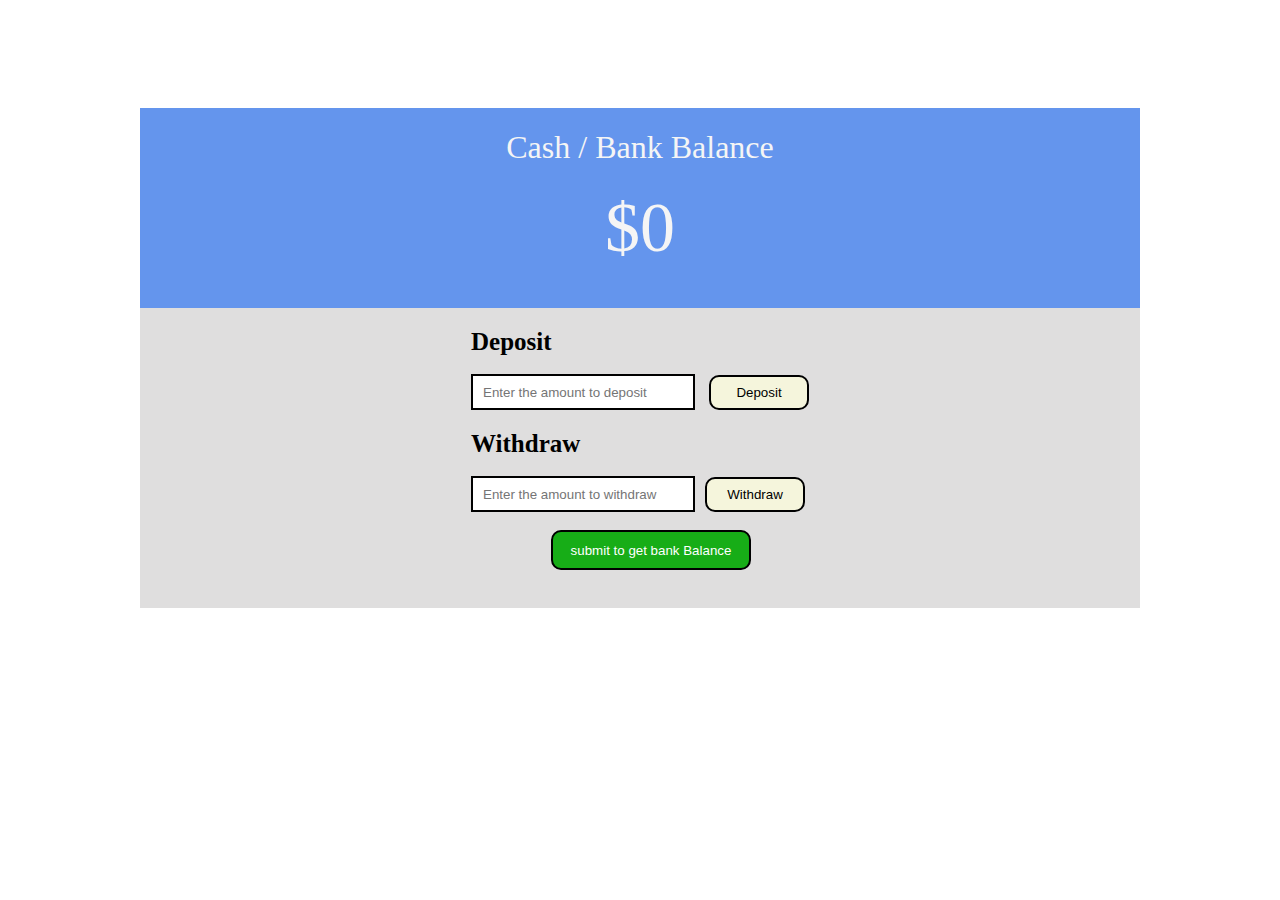
<file: files/bank-balance.html>
<!DOCTYPE html>
<html lang="en">
<head>
    <meta charset="UTF-8">
    <meta name="viewport" content="width=device-width, initial-scale=1.0">
    <title>project</title>
    <style>
        #withdrawbtn,#depositbtn{
            border: 2px solid black;
            border-radius: 10px;
            width: 100px;
            height: 35px;
            background-color: beige;
        }
        #deposit,#withdraw{
            /* border-radius: 10px; */
            border: 2px solid black;
            width: 200px;
            height: 30px;
            background-color: white;
            margin-right: 10px;
            padding: 1px 10px;
        }
        #submitbtn{
             border-radius: 10px;
            border: 2px solid black;
            width: 200px;
            height: 40px;
            background-color: white;
            margin-right: 10px;
            padding: 1px 10px;
            background-color: rgb(23, 173, 23);
            color: white;
            margin-left: 80px;
        }
    </style>
</head>
<body style="display: flex;justify-content: center;">
    <div style="display: flex;width: 1000px;align-items: center;flex-direction: column;background-color: rgb(223, 222, 222);height: 500px;margin-top: 100px;">
        <div style="background-color:  cornflowerblue;height: 200px;width: 100%; color: whitesmoke;display: flex; flex-direction: column;align-items: center;"><h1 style="font-weight: lighter;">Cash / Bank Balance</h1>
          <label style="font-size: 70px;" id='bal'>$0</label><br>
           <!-- <label id="date"style="color:white">ddd</label> -->
        </div>
        <div>
        <!-- <h1>Children's Bank</h1> -->
    <form>
        <div style="padding-top: 20px;">
        <label style="font-weight: bold; font-size: 25px;">Deposit</label><br><br>
        <input type="text" id="deposit" placeholder="Enter the amount to deposit">
        <input type="button" value="Deposit" id="depositbtn" onclick="depositfunc()" ></div>
        <div style="padding-top: 20px;">
        <label style="font-weight: bold; font-size: 25px;">Withdraw</label><br><br>
        <input type="text" id="withdraw" placeholder="Enter the amount to withdraw"><input type="button" value="Withdraw" id="withdrawbtn" onclick="withdrawfunc()"></div><br>
        <input type="submit" value="submit to get bank Balance" id="submitbtn" onclick="balanceamt()">

    </form></div></div>
    <script>
       
        
        let balance=0;

       
        function depositfunc(){
            let dep=Number(document.getElementById('deposit').value);
            if(dep>0){
                balance+=dep;
                alert(`your deposit of $ ${dep} is successfull`)
                document.getElementById('deposit').value=""
            }
            else{
                alert("Enter a correct  amount")
                document.getElementById('deposit').value=""
            }
        }
        function withdrawfunc(){
            let withd=Number(document.getElementById('withdraw').value);
             if (withd<0){
                alert("Enter a valid amount")
            }
            else if(withd<=balance){
                balance-=withd;
                alert(`your withdrawal of $ ${withd} is successfull`)
                document.getElementById('withdraw').value=""
            }
            
            else{
                alert("Insufficient balance")
                document.getElementById('withdraw').value=""
            }
        }
        
        function balanceamt(){
        event.preventDefault();
                document.getElementById('bal').innerHTML = `$${balance}` 
                
           

            

        }
    </script>
</body>
</html>
</file>
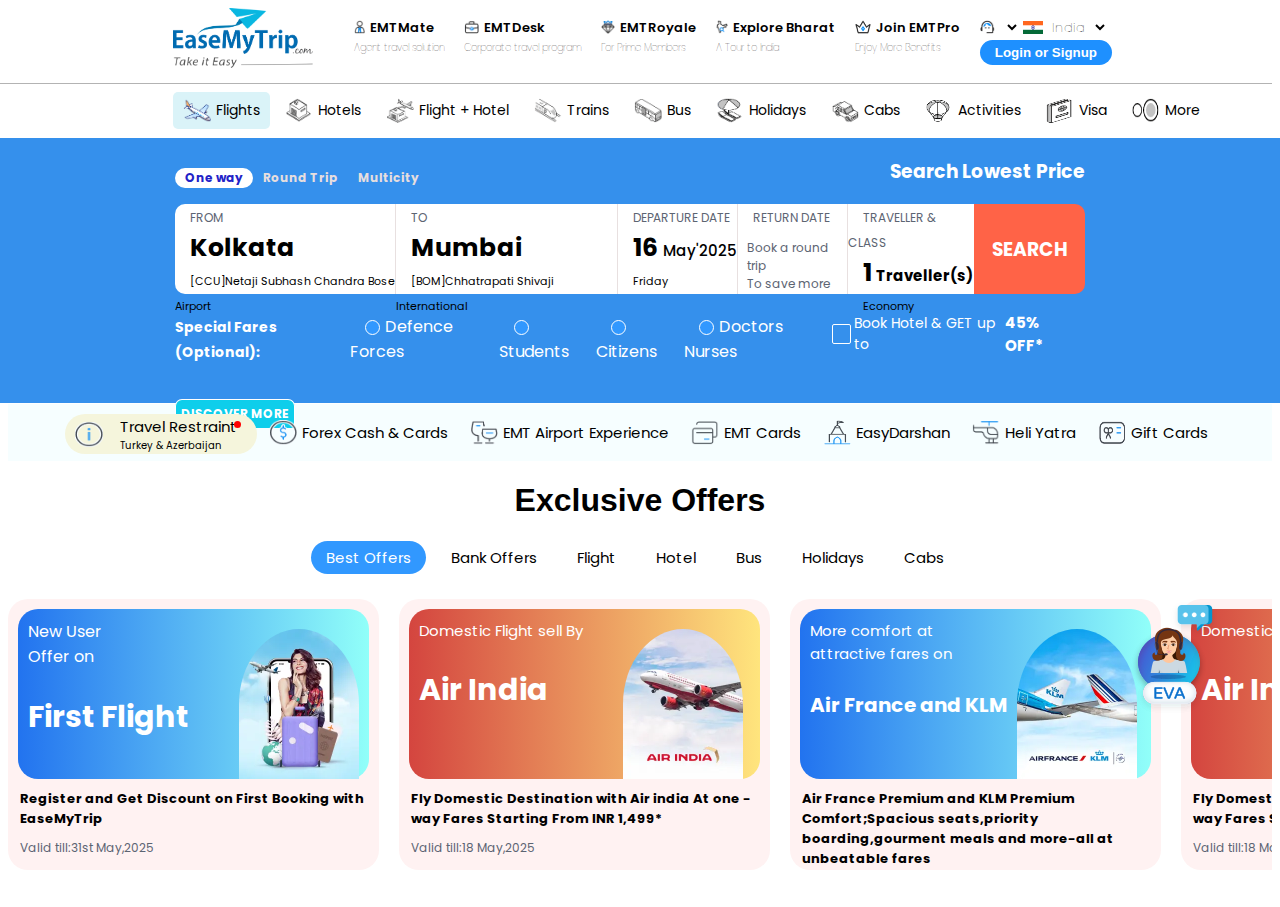
<file: files/easemytrip/eassymytrip.html>
<!DOCTYPE html>
<html lang="en">

<head>
  <meta charset="UTF-8">
  <meta name="viewport" content="width=device-width, initial-scale=1.0">
  <title>EasyMyTrip.com - Book Flights,Hotels,Holidays,Bus &Train Tickets</title>
  <link rel="icon" type="image/x-icon" href="images/favicon.png" />
  <link rel="stylesheet" href="easymytrip.css" />
  <link href="https://fonts.googleapis.com/css2?family=Poppins&display=swap" rel="stylesheet"      />
  <style>

  </style>
</head>

<body style="font-family: Poppins, sans-serif;">
  <div class="one">
    <div style="cursor: pointer;"><img src="images/mainlogo.png" alt="logo" style="height: 60px;" /></div>
    <div class="two">
      <div>
        <a href="#" id="person"><img src="images/person1.png" alt="personicon" /></a><label
          for="person"><span>EMTMate</span><br> <span
            style="font-size: 10px;font-weight: lighter;color: rgb(54, 48, 48);">Agent travel solution </span></label>
      </div>
      <div>
        <a href="#" id="desk"></a><img src="images/bussinessbag1.png" alt="Deskicon" /></a><label
          for="desk"><span>EMTDesk</span><br><span
            style="font-size: 10px;font-weight: lighter;color: rgb(54, 48, 48);">Corporate travel program</span></label>
      </div>
      <div>
        <a href="#" id="royal"></a><img src="images/diamond1.png" alt="Diamondicon" /></a><label
          for="royal"><span>EMTRoyale</span><br><span
            style="font-size: 10px;font-weight: lighter;color: rgb(54, 48, 48);">For Prime Members</span></label>
      </div>
      <div>
        <a href="#" id="explorebharat"></a><img src="images/indianmap1.png" alt="Indianmap" /></a><label
          for="explorebharat"><span>Explore Bharat</span><br><span
            style="font-size: 10px;font-weight: lighter;color: rgb(54, 48, 48);">A Tour to India</span></label>
      </div>
      <div>
        <a href="#" id="joinpro"></a><img src="images/crown1.png" alt="crownicon" /></a><label for="joinpro"><span>Join
            EMTPro</span><br><span style="font-size: 10px;font-weight: lighter;color: rgb(54, 48, 48);">Enjoy More
            Benefits</span></label>
      </div>
      <div>

        <img src="images/support1.png" alt="supportagent" /><select>
          <div class="supportdropdowncontent">
            <p style="border-bottom:1px solid #5c6472;padding-bottom: 5px;">Call support</p>

            <p>Mail Support</p>
          </div>
        </select>
        <img src="images/indianflag.png" alt="indianflag" style="height: 13px;" /><span
          style="font-weight: lighter;font-size: 13px;"> India</span> <select></select><br>
        <button class="loginorsignup"
          style="background-color: dodgerblue;color: white;border: none;border-radius: 100px;padding:5px 15px;text-align: center;font-weight: bold;margin-top: 2px;">Login
          or Signup
          <div class="loginorsignupcontent">
            <p style="border-bottom:0.5px  solid#5c6472;padding-bottom: 5px;">Customer Login</p>
            <p style="border-bottom:1px solid #5c6472;padding-bottom: 5px;">coorperate Travel</p>
            <p style="border-bottom:1px solid #5c6472;padding-bottom: 5px;">Agent Login</p>

            <p>My Booking</p>
          </div>
        </button>
      </div>
    </div>
  </div>
  <hr style="margin-left: -8px;border: none;border-top: 0.25px solid rgb(179, 179, 179);">
  <div class="seconddiv">
    <a href="#" target="_blank">
      <div style="background-color: rgb(218, 243, 248);
    border-radius: 5px;"><img src="images/flight2.png" alt="flight" id="flight" /><label>Flights</label> </div>
    </a>
    <a href=""></a>
    <div id="hotel"><img src="images/hotel1.png" alt="hotel" /><label>Hotels</label> </div></a>
    <a href=""></a>
    <div id="flighthotel"><img src="images/flight+hotel.png" alt="flighthotel" /><label>Flight + Hotel</label> </div>
    </a>
    <a href=""></a>
    <div id="train"><img src="images/train1.png" alt="train" /><label>Trains</label> </div></a>
    <a href=""></a>
    <div id="bus"><img src="images/bus1.png" alt="bus" /><label>Bus</label> </div></a>
    <a href=""></a>
    <div id="holidays"><img src="images/holidays1.png" alt="holidays" /><label>Holidays</label> </div></a>
    <a href=""></a>
    <div id="cab"><img src="images/cab1.png" alt="cab" /><label>Cabs</label> </div></a>
    <a href="">
      <div id="activities"><img src="images/activities1.png" alt="activities" /><label>Activities</label> </div>
    </a>
    <a href="">
      <div id="visa"><img src="images/visa1.png" alt="visa" /><label>Visa</label> </div>
    </a>
    <a href="">
      <div id="more" class="moredrop"><img src="images/more1.png" alt="more" /><label>More</label>
           <div class="moredropcontent">
            <p style="border-bottom:0.5px  solid;padding-bottom: 5px;">EasyMyTrip Cards</p>
            <p style="border-bottom:1px solid ;padding-bottom: 5px;">Easy Eloped</p>
            <p style="border-bottom:1px solid ;padding-bottom: 5px;">Easy Darshan</p>
            <p style="border-bottom:1px solid ;padding-bottom: 5px;">Airport Service</p>
            <p style="border-bottom:1px solid ;padding-bottom: 5px;">Gift Card</p>

            <p>Offers</p>
           </div>
      </div>
    </a>
  </div>
  <br>

  <div class="third" style="height: 264.5px;background-color: rgb(53, 144, 236);margin: -8px;">
    <div class="thirdone">
      <div class="thirdoneone">
        <div style="background-color: white;color: rgb(34, 34, 199);border-radius: 20px;">One way</div>
        <div>Round Trip</div>
        <div>Multicity</div>
      </div>
      <div>
        <h3 style="color: white;padding-right: 195px;">Search Lowest Price</h>
      </div>
    </div>

    <div class="thirdtwo">
      <div class="margin" style="grid-column: 1 3;border-top-left-radius: 10px;border-bottom-left-radius: 10px;border-right: 1px solid rgb(232, 224, 224);"><label
          class="fade">FROM</label><br><label style="font-size: 25px;font-weight: bolder;">Kolkata</label><br><label
          style="font-size: 11px;">[CCU]Netaji Subhash Chandra Bose Airport</label></div>
      <div class="margin" style="grid-column: 3 5;border-right: 1px solid rgb(232, 224, 224);" ><label class="fade">TO</label><br><label
          style="font-size: 25px;font-weight: bolder;">Mumbai</label><br><label
          style="font-size: 11px;">[BOM]Chhatrapati Shivaji International</label></div>
      <div class="margin" style="grid-column: 5 6;border-right: 1px solid rgb(232, 224, 224);"><label class="fade">DEPARTURE DATE</label><br><label
          style="font-size: 25px;font-weight: bolder;">16</label><label
          style="font-weight: 500;font-size: 15px;margin-left: 4px">May'2025</label><br><label
          style="font-size: 11px;">Friday</label></div>
      <div class="margin" style="grid-column: 6 7;border-right: 1px solid rgb(232, 224, 224);"><label class="fade">RETURN DATE</label>
        <div
          style="display: flex;flex-direction: column;background: none;border: none;font-size: 12px;color: #5c6472;margin-top: 10px;margin-left: -6px;">
          <label for="">Book a round trip</label><label>To save more</label></div>
      </div>
      <div class="margin" style="grid-column: 7 8;"><label class="fade">TRAVELLER & CLASS</label><br><label
          style="font-size: 25px;font-weight: bolder;">1</label><label
          style="font-weight: bold;font-size: 15px;margin-left: 4px;">Traveller(s)</label><br><label
          style="font-size: 11px;">Economy</label></div>
      <div
        class="tomato" style="grid-column: 8 9; border-top-right-radius: 10px;border-bottom-right-radius: 10px;background-color: tomato;color: white;text-align: center;align-content: center;border-left: none;">
        <h3>SEARCH</h3>
      </div>
    </div>

    <div class="dvv"
      style="color: white; padding-left: 175px;padding-right: 200px;padding-top: 10px;display: flex;justify-content: space-between;">
      <div style="margin-top: 10px;display: flex;"class="dvv2;">
        
        <div><span style="font-size: 14px;"><b>Special Fares (Optional):</b></div><div class="dvv3" title="Valid for retired or serving armed/parliamentary forces along with their relatives only. To avail this benefit, passengers must show a valid ID or dependent card before flight departure.">
              <input class="radio" type="radio"
            value="defence force" name="SpecialFares" id="defence" style="margin-left: 15px;margin-right: 5px;"><label
            for="defence" >Defence Forces</label></div>
           <div class="dvv4" title="Special fares and extra baggage allowance are available exclusively for students aged 12 and above. To avail the benefit, students must carry valid ID cards and student visas (if needed) before the flight departure. 
						"><input class="radio" type="radio" value="students" name="SpecialFares" id="students"
            style="margin-left: 15px;margin-right: 5px;"><label for="students">Students</label></div>
          <div title="Senior citizens of 60+ years are eligible for this benefit. To avail the offer, it is mandatory to have valid date of birth proof. Without proof, the passenger will be charged with fares. 
						" class="dvv5"><input class="radio" type="radio" value="seniorcitizens" name="SpecialFares" id="citizens"
            style="margin-left: 15px;margin-right: 5px;"><label for="citizens">Citizens</label></div>
          <div title="This benefit is applicable for Medical professionals only. To avail it's crucial to carry valid ID at the airport before flight departure.
						" class="dvv6"><input class="radio" type="radio" value="Doctorsnurses" name="SpecialFares" id="nurses"
            style="margin-left: 15px;margin-right: 5px;"><label for="nurses">Doctors Nurses</label></span></div>
      </div>
      <div style="display: flex;align-items: center;">
        <input class="checkbox" type="checkbox" style="width: 20px;" id="checking"><label style="font-size: 14px;"
          for="checking">Book Hotel & GET up to </label><label for="checking"
          style="font-size: 15px;font-weight: bolder;margin-right: 5px;padding-left: 5px;"> 45% OFF*</label>
      </div>
    </div>
    <div
      style="background-color: rgb(14, 206, 235);display: inline-block;margin-left: 175px;padding: 5px;color: white;border:1px solid white;border-bottom: none;border-top-left-radius: 7px;border-top-right-radius: 7px;margin-top:35px;font-size: 12px;">
      <b>DISCOVER MORE</b></div>

  </div><br>

  <div class="fourth">
    <a href="#" target="_blank">
      <div style="height: 30px;background-color: beige;margin-top: 3px;border-radius: 30px;"><img
          src="images/exclamationicon.png" alt="exclamation" /><label>
          <div class="hovernone"
            style="display: flex;flex-direction: column;justify-content: flex-start;align-items: start;">Travel
            Restraint<label style="font-size: 10px;">Turkey & Azerbaijan</label>
          </div>
        </label>
        <div 
          style="height: 7px;width: 7px;border-radius: 50%;background-color: red;padding: 0px; animation: animtionred 1s infinite;
;position: absolute;margin-left: 159px;margin-top: -20px;">
        </div>
      </div>
    </a>
    <a href="#">
      <div class="hoveringg"><img src="images/cashicon.png" alt="cash" /><label>Forex Cash & Cards</label> </div>
    </a>
    <a href="">
      <div class="hoveringg"><img src="images/glassess.png" alt="glasses icon" /><label>EMT Airport Experience</label>
      </div>
    </a>
    <a href="">
      <div class="hoveringg"><img src="images/card.png" alt="card" /><label>EMT Cards</label> </div>
    </a>
    <a href="">
      <div class="hoveringg"><img src="images/monumenticon.png" alt="monumenticon" /><label>EasyDarshan</label> </div>
    </a>
    <a href="">
      <div class="hoveringg"><img src="images/helicopter.png" alt="helicopter" /><label>Heli Yatra</label> </div>
    </a>
    <a href="">
      <div class="hoveringg"><img src="images/giftcardicon.png" alt="giftcards" /><label>Gift Cards</label> </div>
    </a>

  </div>
  <div class="fifth" style="text-align: center;">
    <h1 style="font-family:  'Montserrat', sans-serif">Exclusive Offers</h1>
    <div class="fifthone">
      <div style="background-color: rgb(49, 152, 255);color: white;border-radius: 20px;">Best Offers</div>
      <div>Bank Offers</div>
      <div>Flight</div>
      <div>Hotel</div>
      <div>Bus</div>
      <div>Holidays</div>
      <div>Cabs</div>
    </div>
  </div><br>

  <div class="sixth">
    <div style="display: flex;gap:20px">
      <div
        style=" height: 271px;width: 372px;background-color: rgb(255, 242, 242); border-radius: 20px;display: flex;flex-direction: column;">

        <div style=" display: flex;flex-direction: row;width: 351px;margin: 10px;height: 170px;border-radius: 20px;
                  background-image: linear-gradient(to right, #2273ef, #91fff9); color: white; ">
          <div style="display: flex;flex-direction: column;"><label style="margin-top: 10px;margin-left: 10px;">New
              User<br>Offer on</label><br>
            <label style="font-size: 30px;font-weight: bold;margin-left: 10px;">First Flight</label>
          </div>
          <img src="images/newuser.png" alt="new user"
            style="margin-left: 50px;margin-top: 20px;height: 150px;width: 120px;border-top-left-radius: 50%;border-top-right-radius: 50%;" />
        </div>
        <label for="" style="margin-left: 12px;font-size: 13px;font-weight: bold;">Register and Get Discount on First
          Booking with EaseMyTrip</label>
        <label for="" style="font-size: 12px;color: #5c6472;margin-left: 12px;margin-top: 10px;">Valid till:31st
          May,2025</label>
      </div>

      <div
        style=" height: 271px;width: 372px;background-color: rgb(255, 242, 242); border-radius: 20px;display: flex;flex-direction: column;">

        <div style=" display: flex;flex-direction: row;width: 351px;margin: 10px;height: 170px;border-radius: 20px;
                   background-image: linear-gradient(to right, #d4453f, #ffe57d);
                  color: white; ">
          <div style="display: flex;flex-direction: column;"><label
              style="margin-top: 10px;margin-left: 10px;font-size: 15px;">Domestic Flight sell By<br></label><br>
            <label style="font-size: 30px;font-weight: bold;margin-left: 10px;">Air India</label>
          </div>
          <img src="images/airindia.png" alt="new user"
            style="margin-left: 40px;margin-top: 20px;height: 150px;width: 120px;border-top-left-radius: 50%;border-top-right-radius: 50%;" />
        </div>
        <label for="" style="margin-left: 12px;font-size: 13px;font-weight: bold;">Fly Domestic Destination with Air
          india At one -way Fares
          Starting From INR 1,499*</label>
        <label for="" style="font-size: 12px;color: #5c6472;margin-left: 12px;margin-top: 10px;">Valid till:18
          May,2025</label>
      </div>

      <div
        style=" height: 271px;width: 372px;background-color: rgb(255, 242, 242); border-radius: 20px;display: flex;flex-direction: column;">

        <div style=" display: flex;flex-direction: row;width: 351px;margin: 10px;height: 170px;border-radius: 20px;
                   background-image: linear-gradient(to right, #2273ef, #91fff9);
                  color: white; ">
          <div style="display: flex;flex-direction: column;"><label
              style="margin-top: 10px;margin-left: 10px;font-size: 15px;">More comfort at<br>attractive fares
              on</label><br>
            <label style="font-size: 20px;font-weight: bold;margin-left: 10px;">Air France and KLM</label>
          </div>
          <img src="images/airfrance.png" alt="new user"
            style="margin-left: 10px;margin-top: 20px;height: 150px;width: 120px;border-top-left-radius: 50%;border-top-right-radius: 50%;" />
        </div>
        <label for="" style="margin-left: 12px;font-size: 13px;font-weight: bold;">Air France Premium and KLM Premium
          Comfort;Spacious seats,priority boarding,gourment meals and more-all at unbeatable fares
        </label>
      </div>
      <div
        style=" height: 271px;width: 372px;background-color: rgb(255, 242, 242); border-radius: 20px;display: flex;flex-direction: column;">

        <div style=" display: flex;flex-direction: row;width: 351px;margin: 10px;height: 170px;border-radius: 20px;
                   background-image: linear-gradient(to right, #d4453f, #ffe57d);
                  color: white; ">
          <div style="display: flex;flex-direction: column;"><label
              style="margin-top: 10px;margin-left: 10px;font-size: 15px;">Domestic Flight sell By<br></label><br>
            <label style="font-size: 30px;font-weight: bold;margin-left: 10px;">Air India</label>
          </div>
          <img src="images/airindia.png" alt="new user"
            style="margin-left: 40px;margin-top: 20px;height: 150px;width: 120px;border-top-left-radius: 50%;border-top-right-radius: 50%;" />
        </div>
        <label for="" style="margin-left: 12px;font-size: 13px;font-weight: bold;">Fly Domestic Destination with Air
          india At one -way Fares
          Starting From INR 1,499*</label>
        <label for="" style="font-size: 12px;color: #5c6472;margin-left: 12px;margin-top: 10px;">Valid till:18
          May,2025</label>
      </div>
      <div
        style=" height: 271px;width: 372px;background-color: rgb(255, 242, 242); border-radius: 20px;display: flex;flex-direction: column;">

        <div style=" display: flex;flex-direction: row;width: 351px;margin: 10px;height: 170px;border-radius: 20px;
                  background-image: linear-gradient(to right, #2273ef, #91fff9); color: white; ">
          <div style="display: flex;flex-direction: column;"><label style="margin-top: 10px;margin-left: 10px;">New
              User<br>Offer on</label><br>
            <label style="font-size: 30px;font-weight: bold;margin-left: 10px;">First Flight</label>
          </div>
          <img src="images/newuser.png" alt="new user"
            style="margin-left: 50px;margin-top: 20px;height: 150px;width: 120px;border-top-left-radius: 50%;border-top-right-radius: 50%;" />
        </div>
        <label for="" style="margin-left: 12px;font-size: 13px;font-weight: bold;">Register and Get Discount on First
          Booking with EaseMyTrip</label>
        <label for="" style="font-size: 12px;color: #5c6472;margin-left: 12px;margin-top: 10px;">Valid till:31st
          May,2025</label>
      </div>
      
    <div><img src="images/ChatBotRo.png" style="position: fixed;right: 60px;animation: animgirl 0.5s infinite ;animation-direction: alternate;"/></div>

    </div>
  </div>
    
</body>

</html>
</file>
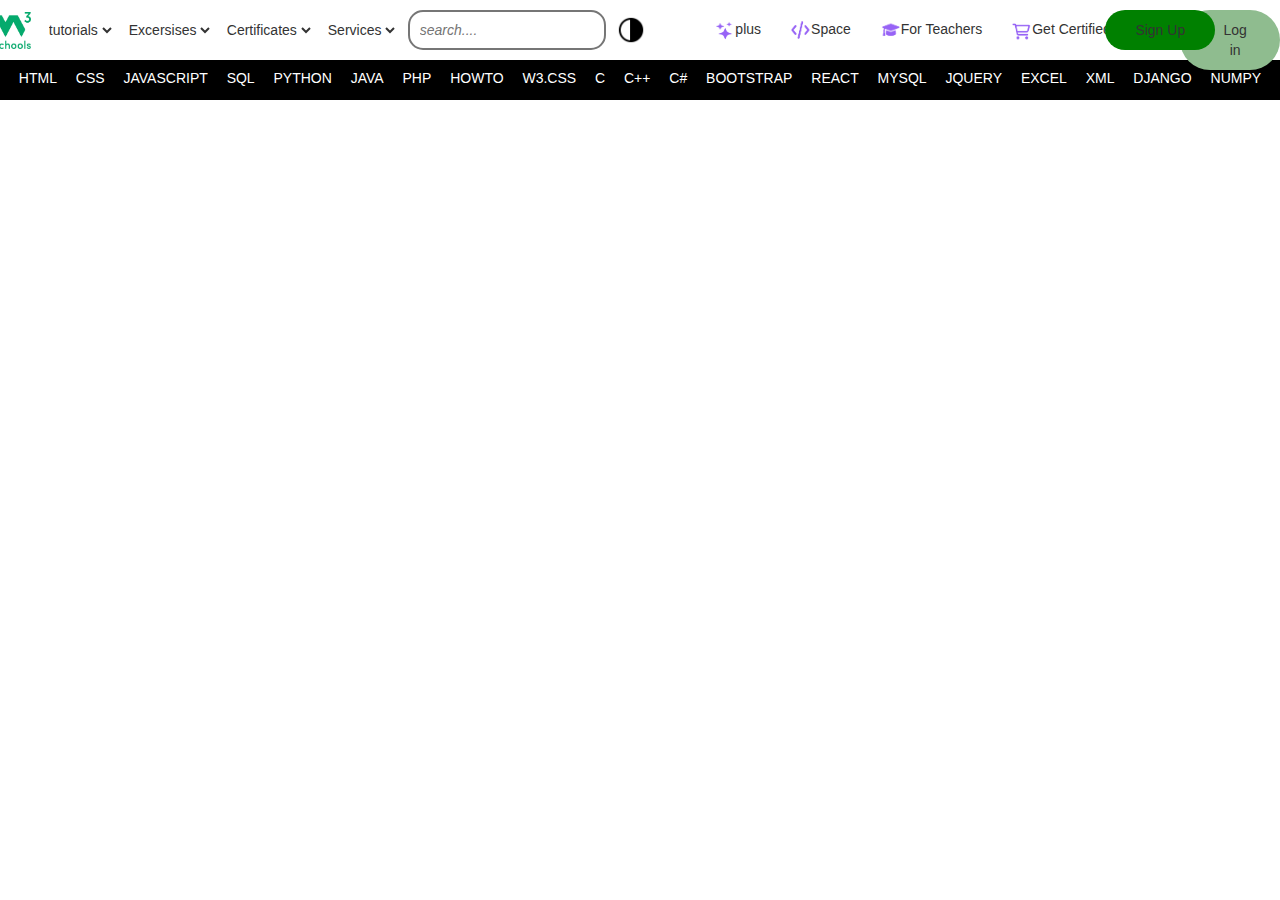
<file: files/w3schools/w3schools.html>
<!DOCTYPE html>
<html lang="en">
<head>
    <meta charset="UTF-8">
    <meta name="viewport" content="width=device-width, initial-scale=1.0">
    <title>display:flex</title>
    <link rel="stylesheet" href="https://maxcdn.bootstrapcdn.com/bootstrap/3.3.7/css/bootstrap.min.css">

    <style>
        body{
            width: 100%;
            overflow: hidden;
        }
        
        .upperdiv{
            background-color: white;
            height:60px;
            margin-left: -45px;
            margin-right: -45px;
            display: flex;
            justify-content: space-around;
            align-items: center;

            
            

        }
        .div1{
            display: flex;
            justify-content: space-between;
            align-items: center;
            gap:10px;
        }
        .div2{
            display: flex;
            justify-content: space-between;
            align-items: center;
            gap: 30px;
        }
        .div3{
            display: flex;
            
        }
        .lowerdiv{
            background-color: black;
            height: 40px;
            display: flex;
            justify-content: space-evenly;
            color: white;
            padding-top: 5px;
            align-items: center;
            
           
            
            
        }
        select{
            border: none;
            background-color: white;
            font-size: 14px;
            
        }

    .sideimage{
            width: 30px;
            height: 30px;
        }
        .signup{
            border-radius: 100px;
            border: none;
            padding: 10px 30px;
            position:relative;
            right:75px;
            z-index: 2;

        }
        .login{
            border-radius: 100px;
            border: none;
            padding: 10px 30px;
            padding-left: 40px;
            position: absolute;
            z-index: 1;
        }
        
    </style>
</head>
<body>
    <div class="upperdiv">
        <div class="div1">
        <img src="images/logow3c.png" alt="w3c logo" style="width: 45px;height: 45px;padding: 4px;"/>
        
        <select >
            <option value="tutorials">tutorials</option></select>
       
        <select>
            <option value="excersises">Excersises</option>
        </select>
        
        <select>
            <option value="Certificates">Certificates</option>
        </select>
        
        <select>
            <option value="Services">Services</option>
        </select>
            <form name="search">
                <input type="search" placeholder="search...." style="font-style: italic;height: 40px;border-radius: 15px;border-style: solid;padding-left: 10px;">
            </form>
            <img src="images/dark-mode.png" alt="darkmode image" style="width: 30px;height: 30px;align-content: center;"/>
            </div>




    <div class="div2">
        <div>
            <img src="images/plus.png" alt="plus image" style="height: 20px;width:20px;"/>plus
        </div>
         <div>
            <img src="images/1.png" alt="space image" style="height: 20px;width:20px;"/>Space
        </div>
         <div>
            <img src="images/2.png" alt="teachers image" style="height: 20px;width:20px;"/>For Teachers
        </div>
        <div>
            <img src="images/cart.png" alt="teachers image" style="height: 20px;width:20px;"/>Get Certified
        </div>
        
    </div>
<div class="div3">
    <button class="signup" style="background-color: green;">Sign Up</button>
    <button class="login" style="background-color: darkseagreen;">Log in</button>

</div>

    </div>


    <div class="lowerdiv">
        <p>HTML</p>
        <p>CSS</p>
        <p>JAVASCRIPT</p>
        <p>SQL</p>
        <p>PYTHON</p>
        <p>JAVA</p>
        <p>PHP</p>
        <p>HOWTO</p>
        <p>W3.CSS</p>
        <p>C</p>
        <p>C++</p>
        <p>C#</p>
        <p>BOOTSTRAP</p>
        <p>REACT</p>
        <p>MYSQL</p>
        <p>JQUERY</p>
        <p>EXCEL</p>
        <p>XML</p>
        <p>DJANGO</p>
        <p>NUMPY</p>
        
    </div>
</body>

</html>
</file>
<file: files/easemytrip/easymytrip.css>
.one{
    display: flex;
    justify-content: space-between;
    margin-left: 165px;
    margin-right: 150px;
   
    


}

.two>div{
    margin: 10px;
    margin-bottom: -10px;
}
.two{
    display: flex;
    justify-content: space-around;
    font-weight: lighter;
    font-size: 12px;
    
}
.two img,label,select,button{
    cursor: pointer;
}

.two span{
    font-weight: 600;
    font-size: small;
   
}
.two img{
    height: 14px;
    margin-bottom: -2px;
    margin-right: 5px;
}
select{
    border: none;
    background-color: white;
}
.supportdropdown{
    position: relative;
    display: inline-block;
}
.supportdropdowncontent{
    display: none;
    position:absolute;
    right: 30px;
    min-width: 200px;
    z-index: 3;
}
.supportdropdown:hover .supportdropdowncontent{
    display: block;
    color: black;
    background-color: aliceblue;

}
.loginorsignup{
    position: relative;
    display: inline-block;
}
.loginorsignupcontent{
    display: none;
    position: absolute;
    right: 20px;
    background-color: aliceblue;
    min-width: 180px;
    z-index: 1;
    color: black;
}
.loginorsignup:hover .loginorsignupcontent{
    display: block;

}
.moredrop{
    position: relative;
    display: inline-block;
}
.moredropcontent{
    display: none;
    position: absolute;
    top: 40px;
    right: 6px;
    min-width: 220px;
    z-index: 1;
    color: transparent;
    border-color: transparent;
}
.moredrop:hover .moredropcontent{
    display: block;
     background-color: aliceblue;
         color: black;


}
.seconddiv{
    display: flex;
    margin-left: 165px;
    align-items: center;
    margin-bottom: -8px;
    
}
.seconddiv div{
    display: flex;
    align-items: center;
    padding: 6px 10px;
    margin-right: 5px;
    cursor: pointer;
    font-size: 14px;
}
.seconddiv img{
    width: 28px;
    height: 25px;
    margin-right: 5px;
}
.seconddiv a{
    text-decoration: none;
    color: black;
    
}
.seconddiv div:hover{
    background-color: rgb(218, 243, 248);
    border-radius: 5px;
}
/* .seconddiv a:visited{
    background-color: rgb(236, 255, 255);
} */

#flight:hover img{
    content: url(images/flight2.png);
}
#hotel:hover img{
    content: url(images/hotel2.png);
}
#flighthotel:hover img{
    content: url(images/flight+hotel2.png);
}
#train:hover img{
    content: url(images/train2.png);
}
#bus:hover img{
    content: url(images/bus2.png);
}
#cab:hover img{
    content: url(images/cab2.png);

}
#activities:hover img{
    content: url(images/activities2.png);
}
#holidays:hover img{
    content: url(images/holidays2.png);
}
#visa:hover img{
    content: url(images/visa2.png);
}
#more:hover img{
    content: url(images/more2.png);
}
.thirdone{
    display: flex;
    justify-content: space-between;
    
}
.thirdoneone{
    padding-left: 175px;
    display: flex;
    padding-top: 30px;
    margin-right: 4px;
    
}
.thirdoneone div{
    display: flex;
    align-items: center;
    padding: 1px 10px;
    font-size: 12px;
    font-weight: bold;
    color: rgb(230, 222, 222);
    box-sizing: border-box; 
    height: 20px;   /* font-weight: bold; */
    cursor: pointer;
}
.thirdoneone div:hover{
    background-color: white;
    color:rgb(34, 34, 199);
    border-radius: 20px;
}

.thirdtwo{
    display: grid;
    grid-template-columns: 2fr 2fr 1fr 1fr 1fr 1fr;
    padding-left: 175px;
    padding-right: 195px;
    /* margin-top: 10px; */
    border-radius: 5px;

}
.thirdtwo div{
    height: 90px;
    background-color: white;
    cursor: pointer;

}
.thirdtwo div:hover{
    background-color: rgb(237, 247, 255);
}


.radio{
    appearance: none;
    width: 15px;
    height: 15px;
    background-color:rgb(49, 152, 255);
    border: 1px solid white;
    border-radius: 50%;
    position: relative;
    top: 3px;
}
.radio:checked{
   background: white url('images/bluetick.png') ;
   background-size: cover;
}
 
.checkbox{
    appearance: none;
    width: 20px;
    height: 20px;
    background-color: transparent;
    border: 1px solid white;
    border-radius: 2px;
    cursor: pointer;
}
.checkbox:checked{
    background: white url('images/bluetick.png') ;
   background-size: cover;
}
.dvv3:hover{
background-color: rgb(191, 218, 245);
border-radius: 30px;
}
.dvv4:hover{
background-color: rgb(191, 218, 245);
border-radius: 30px;}
.dvv5:hover{
background-color: rgb(191, 218, 245);
border-radius: 30px;}
.dvv6:hover{
background-color: rgb(191, 218, 245);
border-radius: 30px;}
.fourth{
    height: 57px;
    font-size: 15px;
    background-color: #f6feff;
    display: flex;
    justify-content: center;
    align-items: center;
    margin-top: -15.5px;
}
.fourth div{
    display: flex;
    align-items: center;
    padding: 10px 10px;
    margin-left: 2px;
  
}

.hoveringg:hover{
    background-color: rgb(218, 243, 248);
}
.fourth div{
    border-radius: 30px;
    padding-top: 5px;
    padding-bottom: 5px;
}
.fourth img{
    width: 28px;
    height: 25px;
    margin-right: 5px;
}
.fourth a{
    text-decoration: none;
    color: black;
}
.fifthone{
    display: flex;
    justify-content: center;
}
.fifthone div{
    padding: 5px 15px;
    font-size: 15px;
    margin-right: 10px;
    cursor: pointer;
    
}
.fifthone div:hover{
    background-color: rgb(218, 243, 248);
    border-radius: 20px;
}

.sixth{
    height:300px ;
    overflow: auto;
    scrollbar-width: none;
}
.sixth div{
    cursor: pointer;
}
.fade{
    font-size: 12px;
    color: #5c6472;
}

.margin label{
    margin-left: 15px;
}

@keyframes animtionred {
    0% {
        transform: scale(1);
        opacity: 1;
    }
    50% {
        transform: scale(1.5);    
    opacity: 0.25;
        }
    100%{
        transform: scale(1);
        opacity: 1;
    }
}

@keyframes animgirl {
    0% {
        transform: translateY(0px);
        
    }
    25%{
        transform: translateY(10px);
    }
    50% {
        transform: translateY(0.5)
        }
    75%{
        transform: translateY(10px);
    }
    100%{
        transform: translateY(0px);
    }
}
</file>
